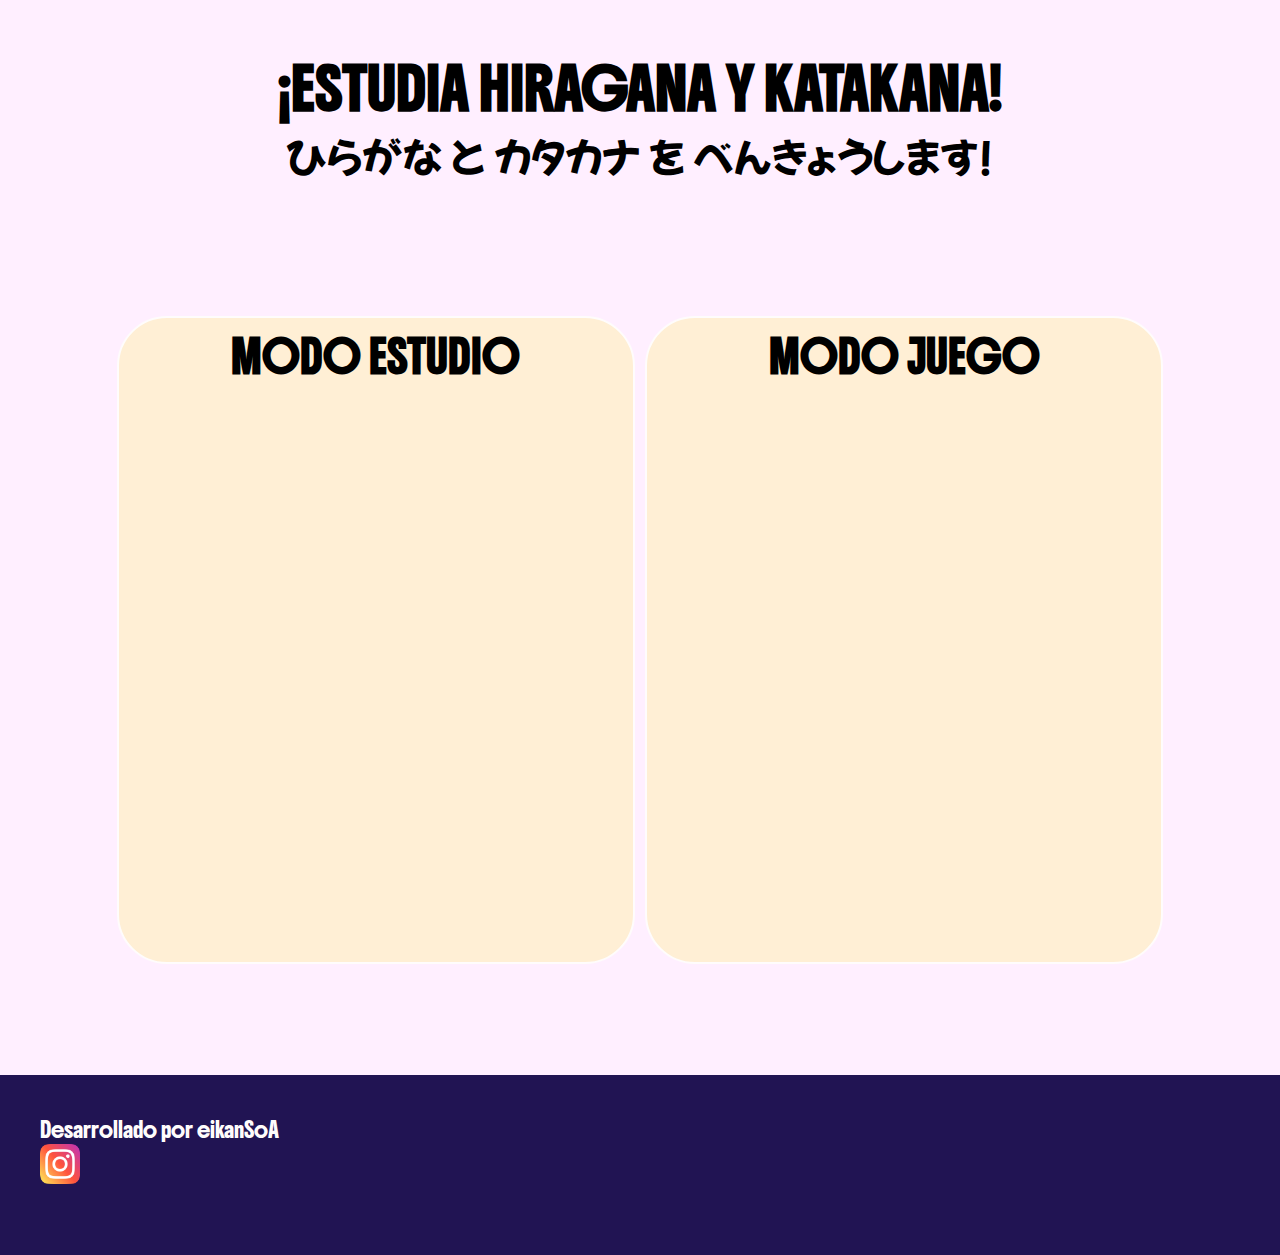
<file: index.html>
<!DOCTYPE html>
<html lang="en">
    <head>
        <meta charset="UTF-8">
        <meta name="viewport" content="width=device-width, initial-scale=1.0">
        <link rel="preconnect" href="https://fonts.googleapis.com">
<link rel="preconnect" href="https://fonts.gstatic.com" crossorigin>
<link href="https://fonts.googleapis.com/css2?family=Boldonse&family=Mochiy+Pop+P+One&display=swap" rel="stylesheet">
        <link rel="stylesheet" href="/styles/mobile.css">
        <link rel="stylesheet" href="/styles/tablet.css">
        <link rel="stylesheet" href="/styles/desktop.css">
        <title>Nihongo no Flashcard</title>
    </head>
    <body>
        <header>
            <!-- LOGO -->
             <div class="header-title">
                    <h1 class="romaji">¡ESTUDIA HIRAGANA Y KATAKANA!</h1>
                    <h1 class="japones">ひらがな と カタカナ を べんきょうします!</h1>
            </div>
        </header>
        <main>
            <div class="main-container">
                <div class="option">
                    <h2 class="romaji">MODO ESTUDIO</h2>
                    <div><p></p></div>
                </div>
                <div class="option">
                    <h2 class="romaji">MODO JUEGO</h2>
                    <div><p></p></div>
                </div>
            </div>
        </main>
        <footer>
            <!-- INFO DE EIKANSOA -->
             <div>
                <ul class="footer-info">
                    <li id="autoria">Desarrollado por eikanSoA</li>
                    <li><a href="https://www.instagram.com/eikansoa/"><img src="./logos/instagram.png" alt="Logo de instagram" class="logo-ig"></a></li>
                </ul>
            </div>

        </footer>
    </body>
</html>
</file>
<file: styles/mobile.css>
*{
	box-sizing: border-box;
	margin: 0;
	padding: 0;
}
html{
	font-size: 62.5%;
    font-family: "Boldonse", system-ui;
    font-weight: 400;
    font-style: normal;
}

.japones{
    font-family: "Mochiy Pop P One", sans-serif;
    font-weight: 400;
    font-style: normal;
}

body{
    background-color: #ffefff;
    /* background: linear-gradient(70deg, #fad3fc, #ebcef5); */
}
header{
        display: flex;
        flex-direction: column;   
    }
h1{
        text-align: center;
        font-size: 4rem;
        
    }
.header-title{
    margin: 50px 0px;
}
footer{
    background-color: rgb(33, 20, 83);
    display: grid;
    min-height: 20vh;
    grid-template-rows: auto 1fr auto;
}

h2{
    font-size: 3rem;
}
/*menu*/


.main-container{
    display: flex;
    border-radius: 50px; 
    flex-direction: column;
    margin-bottom: 30px;
    width: 90vw;
    height: 90vh;
    place-items: center;
    justify-content: center;
    justify-self: center;
    gap: 10px;
}


.option{
    border: 2px solid #fffcfc;   
    border-radius: 50px;
    background-color: papayawhip;
    text-align: center; 
}

.option h2{
    position: relative;
    top: 10px;
}

.logo-ig{
    width: 40px;
    gap: 40%;
}

ul{
    color: #fffcfc;
    gap: 10px;
    display: block;
    list-style-type: none;
    
}

.footer-info{
    font-size: 1.5rem;
    
}
li{
   position: relative;
    top: 40px;
    left: 40px;
}

@media (max-width: 720px) {
   .option{
        width: 90%;
        height: 50%;
   }
}
</file>
<file: styles/tablet.css>
@media (min-width: 721px) {
    .option{
        width: 90%;
        height: 50%;
    }
    
}
</file>
<file: styles/desktop.css>
@media (min-width: 1101px) {
    .main-container{
        flex-direction: row;
        width: 90vw;
    }
    .option{
        width: 45%;
        height: 80%;
        border: 2px solid #fffcfc;   
        border-radius: 50px;
        background-color: papayawhip;
        text-align: center;
    }
    
}
</file>
